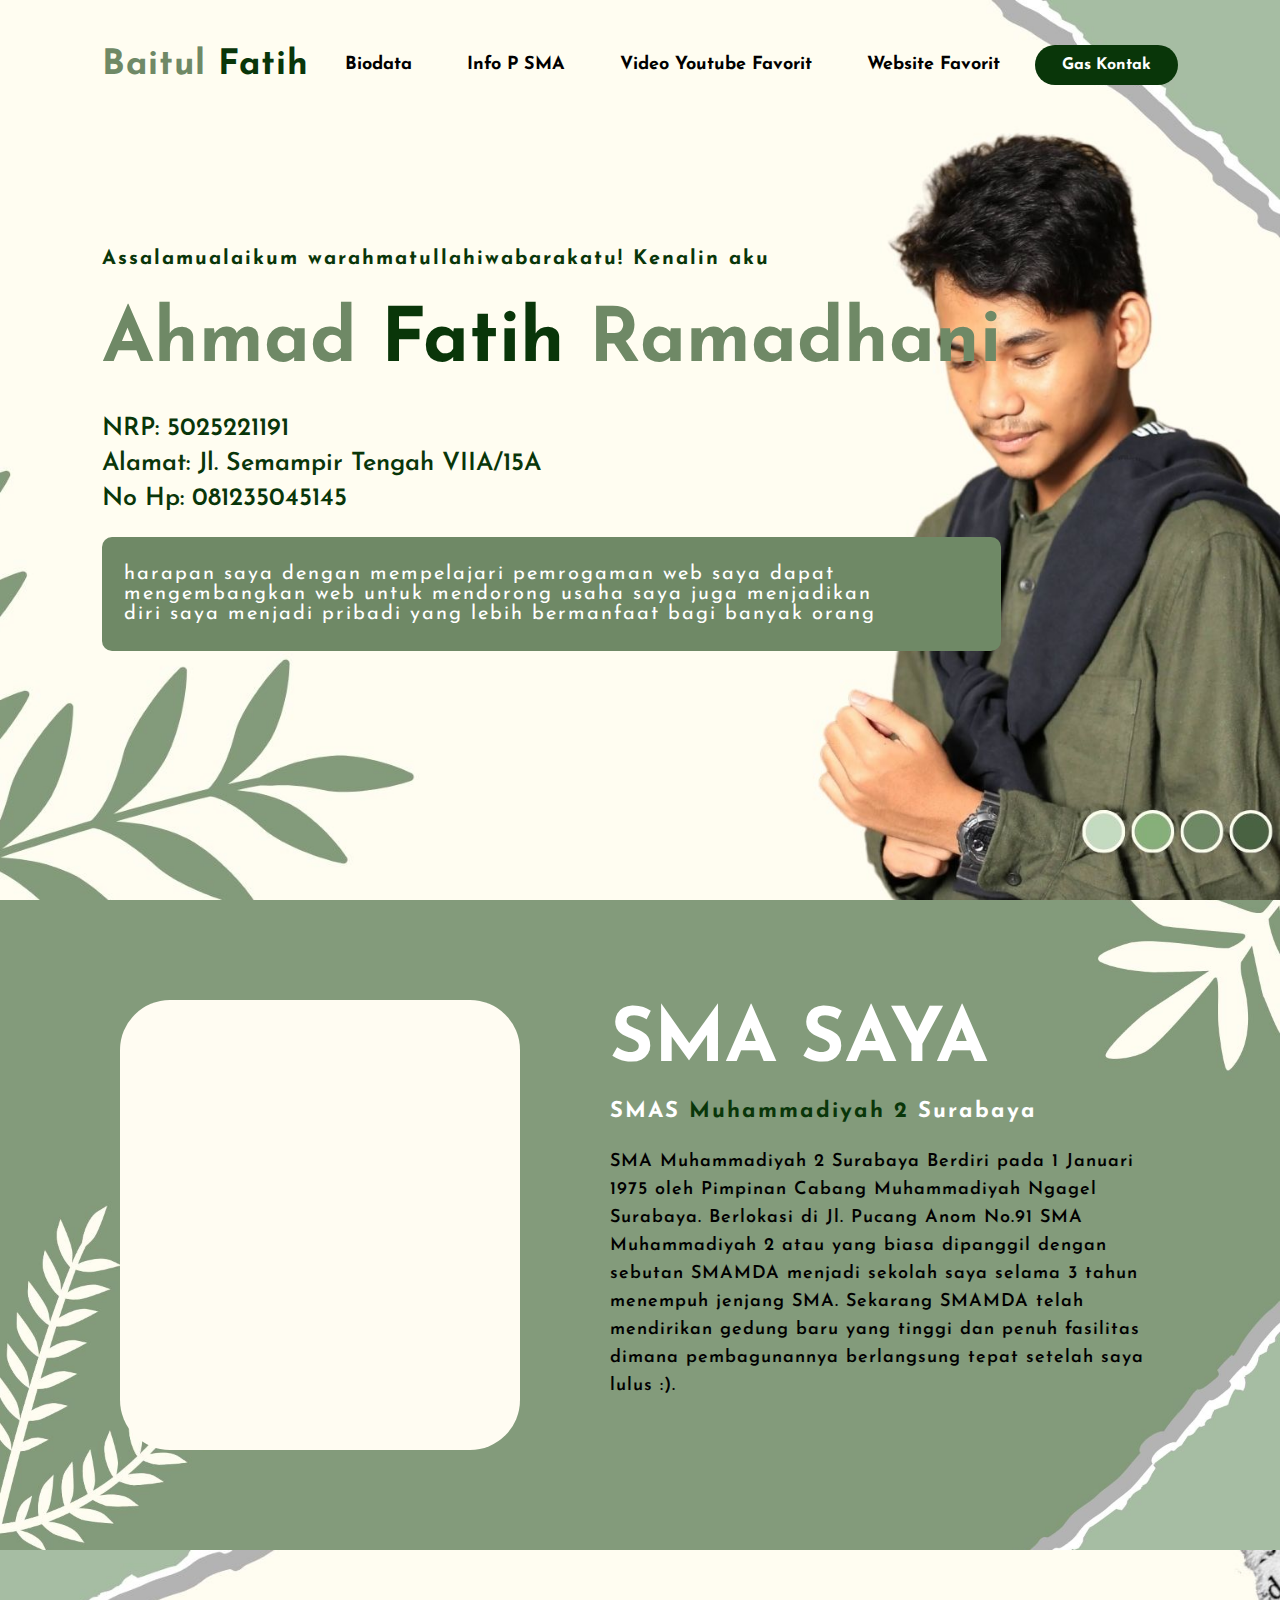
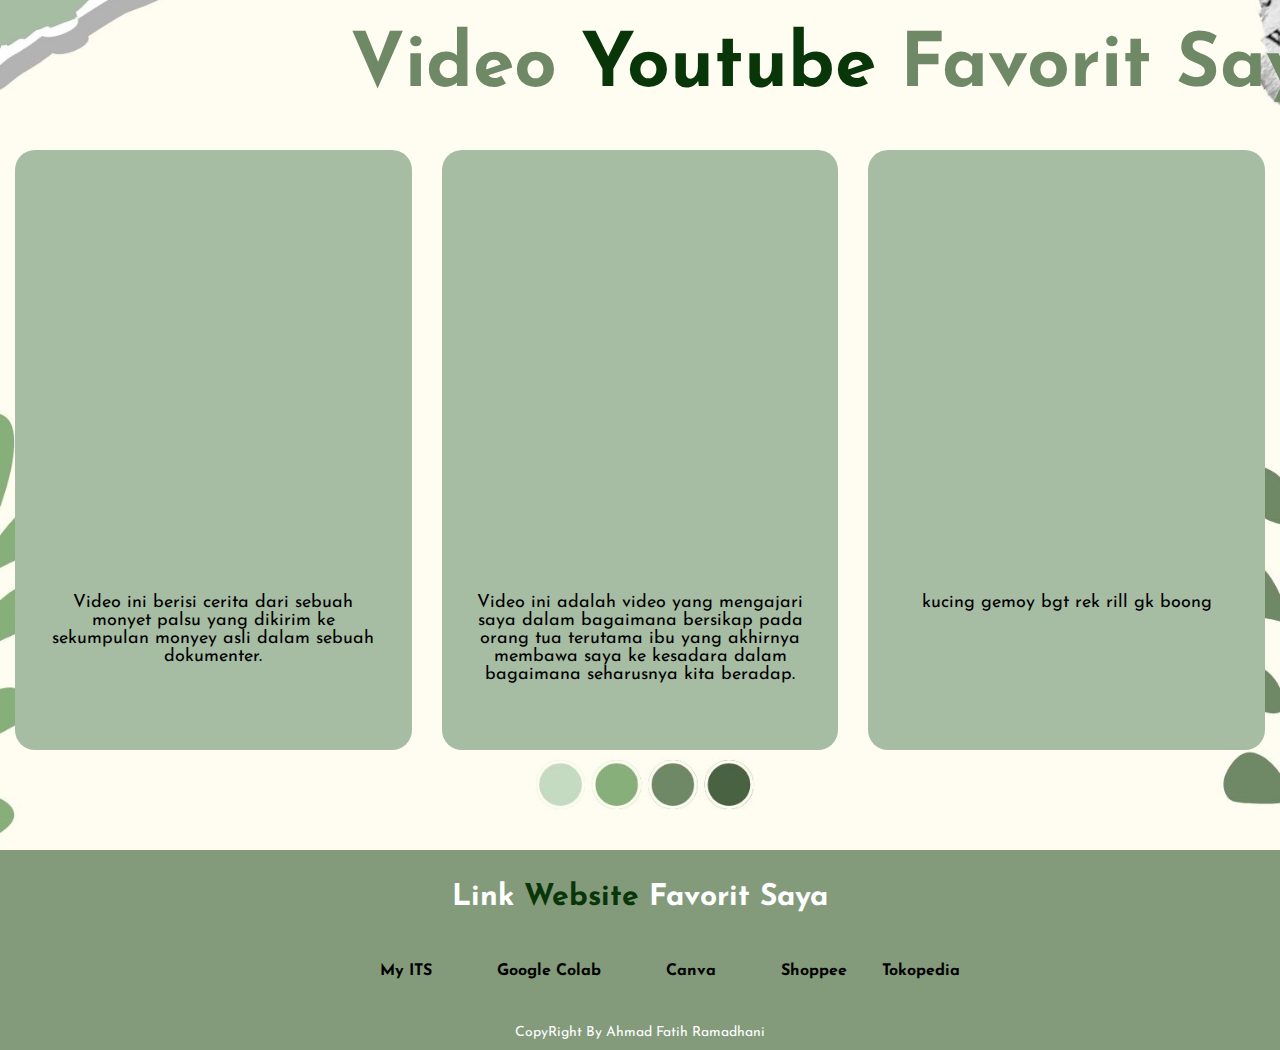
<file: Projekct Web Biodata/Biografi_5025221191.html>
<!DOCTYPE html>
<html lang="id">

    <head>
        <meta charset="utf-8">

        <!---Judul, icon dan link CSS-->
        <title> Baitul Fatih </title>
        <link rel="stylesheet" href="style.css">
        <link rel="icon" href="img/rumah.png">
        
        <!--Link Font (template)-->
        <link rel="preconnect" href="https://fonts.gstatic.com">
        <link href="https://fonts.googleapis.com/css2?family=Josefin+Sans:ital,wght@0,100;0,200;0,300;0,400;0,500;0,600;0,700;1,100;1,200;1,300;1,400;1,500;1,600;1,700&display=swap" rel="stylesheet">
        
        <!--Accessibility (template)-->
        <link rel="stylesheet" href="https://cdnjs.cloudflare.com/ajax/libs/font-awesome/6.4.2/css/all.min.css" integrity="sha512-z3gLpd7yknf1YoNbCzqRKc4qyor8gaKU1qmn+CShxbuBusANI9QpRohGBreCFkKxLhei6S9CQXFEbbKuqLg0DA==" crossorigin="anonymous" referrerpolicy="no-referrer" />
    </head>

    <body>
        <!--Menu-->
        <div id="menu" class="menu">
            <nav>
                <h2 class="logo">Baitul <span>Fatih</span></h2>
                <ul>
                    <li><a href="#biodata">Biodata</a></li>
                    <li><a href="#sma">Info P SMA</a></li>
                    <li><a href="#video">Video Youtube Favorit</a></li>
                    <li><a href="#link">Website Favorit</a></li>
                </ul>
                <a href="#" class="btn">Gas Kontak</a>
            </nav>

            <!--Biodata-->
            <!--nrp, nama, alamat rumah surabaya, nohp, harapan dg kuliah pbw-->
            <div class="biodata">
                <h4>Assalamualaikum warahmatullahiwabarakatu! Kenalin aku</h4> <br>
                <h1>Ahmad <span>Fatih</span> Ramadhani</h1> <br>
                <h3>NRP: 5025221191</h3>
                <h3>Alamat: Jl. Semampir Tengah VIIA/15A</h3>
                <h3>No Hp: 081235045145</h3> <br>
                <h4 class="harapan"> harapan saya dengan mempelajari pemrogaman web saya dapat <br>mengembangkan web untuk mendorong usaha saya juga menjadikan <br>diri saya menjadi pribadi yang lebih bermanfaat bagi banyak orang </h4>
            </div>
        </div>

        <!--Info P SMA-->
        <section id="sma" class="sma">
            <div class="main">
                <iframe src="https://www.google.com/maps/embed?pb=!1m18!1m12!1m3!1d15830.480507659935!2d112.74897871652033!3d-7.283989684056655!2m3!1f0!2f0!3f0!3m2!1i1024!2i768!4f13.1!3m3!1m2!1s0x2dd7fbca5a923a1d%3A0xc94957f0916bede2!2sSMA%20Muhammadiyah%202%20Surabaya!5e0!3m2!1sen!2sid!4v1693725525600!5m2!1sen!2sid" width="600" height="450" style="border:0;" allowfullscreen="" loading="lazy" referrerpolicy="no-referrer-when-downgrade"></iframe>
                <div class="sma-text">
                    <h2>SMA SAYA</h2>
                    <h5>SMAS <span>Muhammadiyah 2</span>  Surabaya</h5>
                    <p> SMA Muhammadiyah 2 Surabaya Berdiri pada 1 Januari 1975 oleh Pimpinan Cabang Muhammadiyah Ngagel Surabaya. Berlokasi di  Jl. Pucang Anom No.91 SMA Muhammadiyah 2 atau yang biasa dipanggil dengan sebutan SMAMDA menjadi sekolah saya selama 3 tahun menempuh jenjang SMA. Sekarang SMAMDA telah mendirikan gedung baru yang tinggi dan penuh fasilitas dimana pembagunannya berlangsung tepat setelah saya lulus :).</p>
                </div>
            </div>
        </section>

        <!--3 video youtube favorit-->
        <div id="video" class="video">
            <div class="judul-video">
                <h2>Video <span>Youtube</span> Favorit Saya</h2>
            </div>
            <div class="kotak">
                <div class="kartu">
                    <i class="fa-brands fa-youtube"></i>
                    <div>
                        <iframe width="560" height="315" src="https://www.youtube.com/embed/vaIH5tLmC8U?si=dAXXW3mx3ItPFAfL" title="YouTube video player" frameborder="0" allow="accelerometer; autoplay; clipboard-write; encrypted-media; gyroscope; picture-in-picture; web-share" allowfullscreen></iframe>
                        <p>Video ini berisi cerita dari sebuah monyet palsu yang dikirim ke sekumpulan monyey asli dalam sebuah dokumenter.</p>
                    </div>
                </div>

                <div class="kartu">
                    <i class="fa-brands fa-youtube"></i>
                    <div>
                        <iframe width="560" height="315" src="https://www.youtube.com/embed/yU-Cinkb7vw?si=v5ArQLMQ2WlAWnDY" title="YouTube video player" frameborder="0" allow="accelerometer; autoplay; clipboard-write; encrypted-media; gyroscope; picture-in-picture; web-share" allowfullscreen></iframe>
                        <p>Video ini adalah video yang mengajari saya dalam bagaimana bersikap pada orang tua terutama ibu yang akhirnya membawa saya ke kesadara dalam bagaimana seharusnya kita beradap.</p>
                    </div>
                </div>

                <div class="kartu">
                    <i class="fa-brands fa-youtube"></i>
                    <div>
                        <iframe width="560" height="315" src="https://www.youtube.com/embed/tGdL-34L-GE?si=Is1uJud1vRp9Btsc" title="YouTube video player" frameborder="0" allow="accelerometer; autoplay; clipboard-write; encrypted-media; gyroscope; picture-in-picture; web-share" allowfullscreen></iframe>
                        <p>kucing gemoy bgt rek rill gk boong</p>
                    </div>
                </div>

            </div>
        </div>

        <!--10 link website favorit-->
            <footer id="link" class="link-main">
                <h2 class="judul-web"> Link <span>Website</span> Favorit Saya</h2>
                <div class="link-list">
                        <a href="https://www.google.com" target="_blank"><i class="fa-brands fa-google"></i></a>
                        <a href="https://www.youtube.com" target="_blank"><i class="fa-brands fa-youtube"></i></a>
                        <a href="https://my.its.ac.id" target="_blank"> My ITS </a>
                        <a href="https://drive.google.com" target="_blank"><i class="fa-brands fa-google-drive"></i></a>
                        <a href="https://colab.research.google.com" target="_blank"> Google Colab </a>
                        <a href="https://github.com" target="_blank"><i class="fa-brands fa-github"></i></a>
                        <a href="https://www.canva.com" target="_blank"> Canva </a>
                        <a href="https://itsacid-my.sharepoint.com" target="_blank"><i class="fa-brands fa-microsoft"></i></a>
                        <a href="https://shopee.co.id" target="_blank"> Shoppee </a>
                        <a href="https://www.tokopedia.com" target="_blank"> Tokopedia </a>
                </div>
                <p class="end">CopyRight By Ahmad Fatih Ramadhani</p>
            </footer>
    </body>
</html>
</file>
<file: Projekct Web Biodata/style.css>
* {
    padding: 0%;
    margin: 0%;
    font-family: 'Josefin Sans', sans-serif;
    box-sizing: border-box;
}
.menu{
    height: 100vh;
    width: 100%;
    background-image: url("img/background.jpg");
    background-size: cover;
    background-position: center;
}
nav{
    display: flex;
    align-items: center;
    justify-content: space-between;
    padding-top: 45px;
    padding-left: 8%;
    padding-right: 8%;
}
.logo{
    color : #6F8966;
    font-size: 35px;
    letter-spacing: 1px;
    cursor: pointer;
}
span{
    color: rgb(9, 54, 9);
}
nav ul li{
    list-style-type: none;
    display: inline-block;
    padding: 10px 25px;
}
nav ul li a{
    color : black;
    text-decoration: none;
    font-weight: bold;
    text-transform: capitalize;
    font-size: large;
}
nav ul li a:hover{
    color : #A6BDA4;
    transition: .4s;
}
.btn{
    background-color: rgb(9, 54, 9);
    color: white;
    text-decoration: none;
    border: 2px solid transparent;
    font-weight: bold;
    padding: 10px 25px;
    border-radius: 30px;
    transition: transform .4s;
}
.btn:hover{
    transform: scale(1.2);
}
.biodata{
    position: absolute;
    top: 50%;
    left: 8%;
    transform: translateY(-50%);
}
h1{
    color: #6F8966;
    margin: 20px 0px 20px;
    font-size: 75px;
}
h3{
    color: rgb(9, 54, 9);
    font-size: 25px;
    margin-bottom: 10px;
    font-weight: 600;
}
h4{
    color: rgb(9, 54, 9);
    letter-spacing: 2px;
    font-size: 20px;
}
.harapan{
    background-color: #6F8966;
    color: white;
    text-decoration: none;
    border: 2px solid transparent;
    font-weight: 400;
    padding: 25px 20px;
    border-radius: 10px;
}
.sma{
    width: 100%;
    padding: 100px 0px;
    background-image: url("img/background2.jpg");
    background-size: cover;
    background-position: center;
}
.sma iframe{
    height: 450px;
    width: 400px;
    background-color: #FFFCF2;
    border: 2px solid transparent;
    padding: 15px 15px;
    border-radius: 50px;

}
.sma-text{
    width: 550px;
}
.main{
    width: 1130px;
    max-width: 95%;
    margin: 0 auto;
    display: flex;
    align-items: center;
    justify-content: space-around;
}
.sma-text h2{
    color: white;
    font-size: 75px;
    text-transform: capitalize;
    margin-bottom: 20px;
}
.sma-text h5{
    color: white;
    letter-spacing: 2px;
    font-size: 22px;
    text-transform: capitalize;
    margin-bottom: 25px;
}
.sma-text p{
    color: black;
    letter-spacing: 1px;
    font-size: 18px;
    line-height: 28px;
    margin-bottom: 45px;
    font-weight: 600;
}
.link-main{
    position: relative;
    width: 100%;
    height: 200px;
    background-image: url(img/background4d.jpg);
    display: flex;
    flex-direction: column;
    align-items: center;
    justify-content: center;
}
.judul-web{
    color : white;
    font-size: 30px;
    margin-bottom: 30px;
    margin-top: 20px;
    cursor: pointer;
}
.link-list{
    display: flexbox;
    margin-bottom: 60px;
    margin-top: 20px;
}
.link-list a{
    display: flexbox;
    align-items: center;
    justify-content: center;
    width: 50px;
    height: 50px;
    color : black;
    text-decoration: none;
    font-weight: bold;
    text-transform: capitalize;
    transition: transform .4s;
    margin-left: 15px;
    margin-right: 15px;
}
.link-list a:hover{
    color : #A6BDA4;
    transition: .4s;
}
.video{
    width: 100%;
    padding: 50px 0px;
    height: 100vh;
    background-image: url("img/background3.jpg");
    background-size: cover;
    background-position: center;
}
.judul-video{
    color : #6F8966;
    font-size: 50px;
    width: 1700px;
    margin: 30px auto;
    text-align: center;
}
.kotak{
    display: flex;
    justify-content: center;
    align-items: center;
    min-height: 300px;
}
.kartu{
    height: 600px;
    width: 500px;
    padding: 20px 35px;
    background-color: #A6BDA4;
    border-radius: 20px;
    margin: 15px;
    position: relative;
    overflow: hidden;
    text-align: center;
}
.kartu i{
    font-size: 50px;
    display: block;
    text-align: center;
    margin: 10px 0px;
    color: rgb(9, 54, 9);
}
.kartu iframe{
    height: 400px;
    width: 400px;
    padding: 8px 15px;
}
.kartu p{
    margin: 10px 0px;
    font-size: 18px;
    font-weight: 400;
}
.end{
    position: absolute;
    color: white;
    bottom: 10px;
    font-size: 14px;
}
</file>
